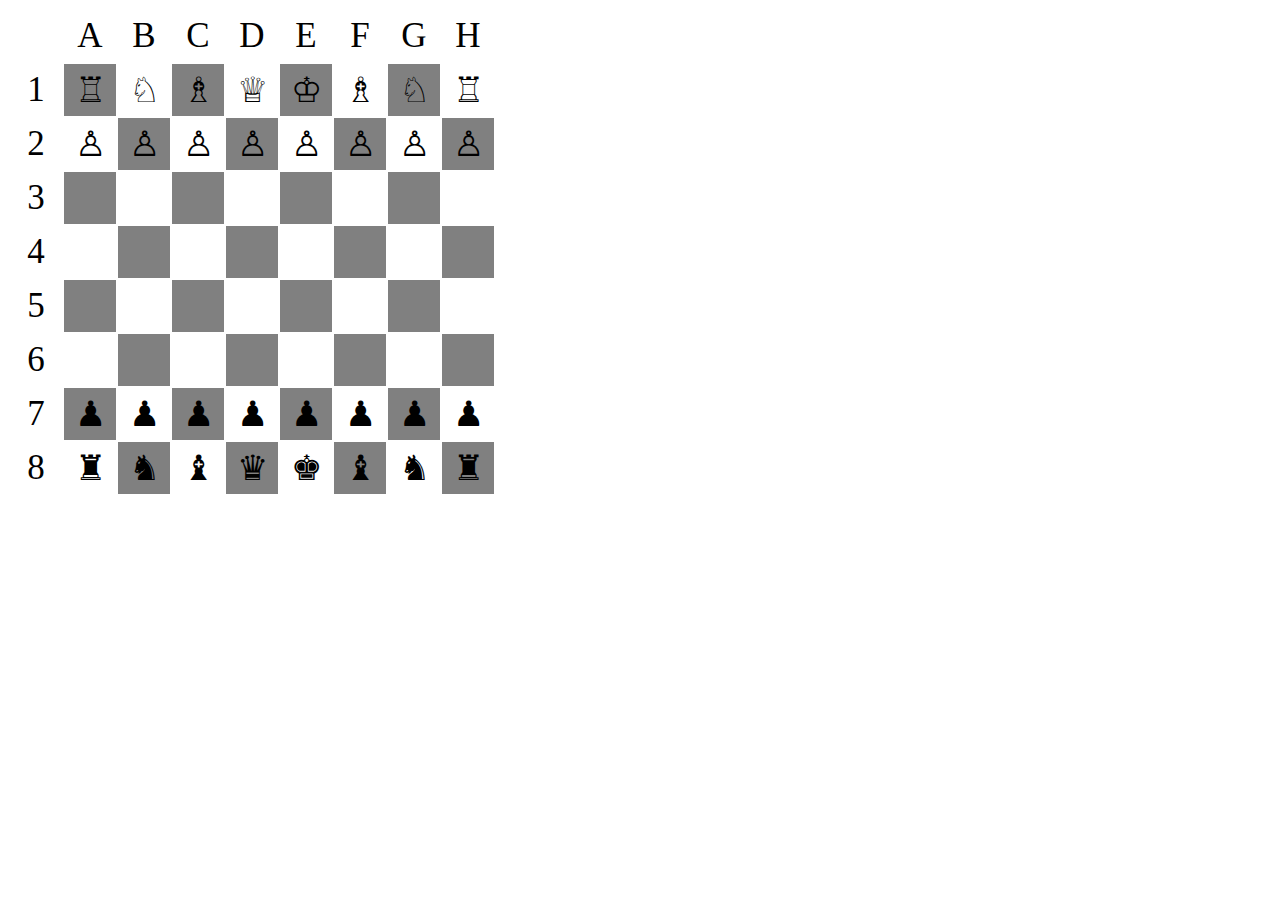
<file: 5 lesson/index.html>
<!DOCTYPE html>
<html lang="ru">

<head>

  <meta charset="UTF-8">
  <title>Введение в DOM</title>
  <style>
    td {
      height: 50px;
      width: 50px;
      text-align: center;
      font-size: 35px;
    };
    table {
      border: collapse;
    }
  </style>

  <script defer src="1.js"></script>

</head>

<body>
</body>

</html>
</file>
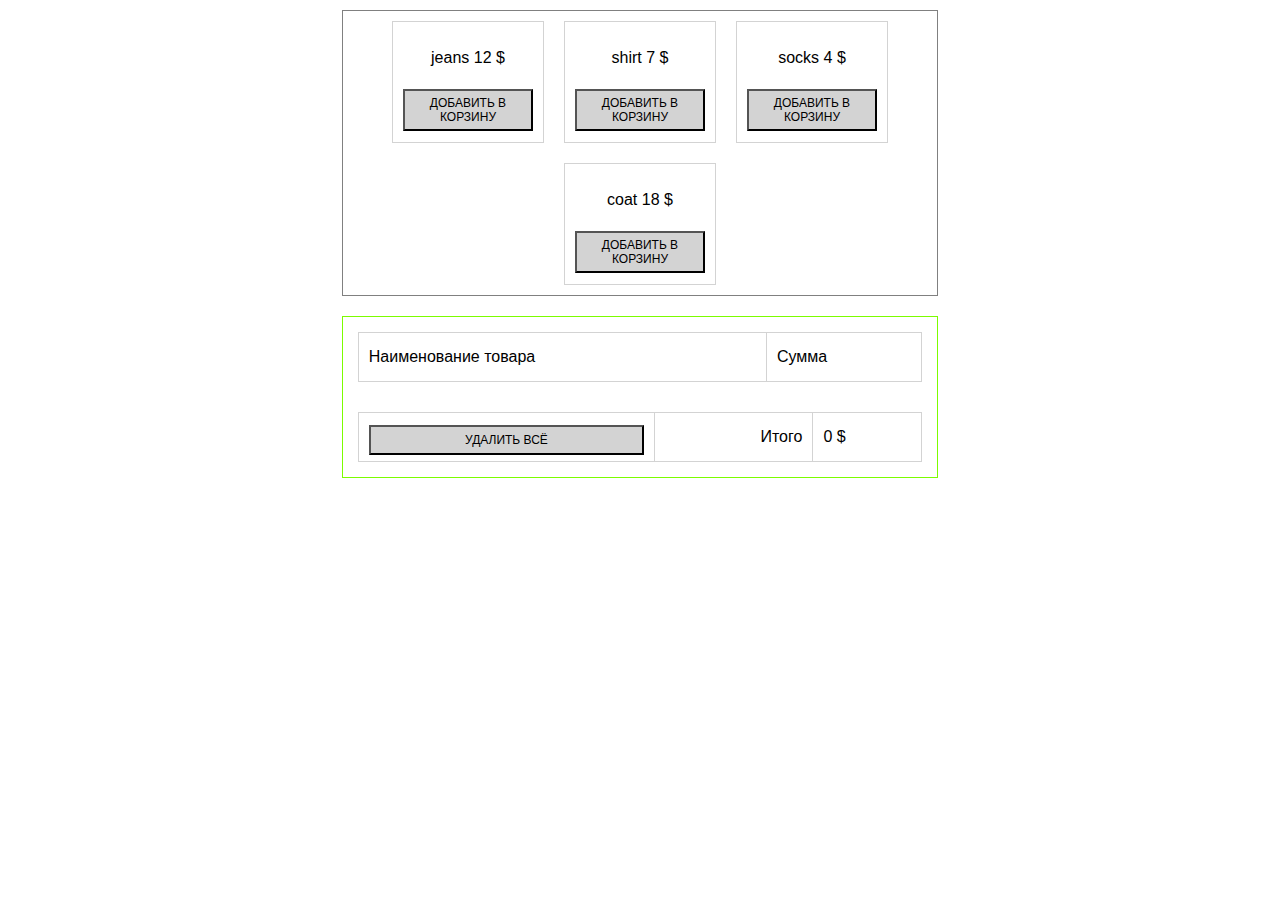
<file: 6 lesson/index.html>
<!DOCTYPE html>

<html lang="ru">

<head>
  <meta charset="UTF-8">
  <title>Корзина</title>
  <link rel="stylesheet" href="style.css">
</head>

<body>

  <section id="catalog"></section>

  <section class="cart">
    <table id="cart-contain">
      <tr>
        <td>Наименование товара</td>
        <td>Сумма</td>
      </tr>
    </table>
    <table id="cart-contain">
      <tr>
        <td><button onclick="removeCart()">Удалить всё</button></td>
        <td id="total-sum">Итого</td>
        <td id="total"></td>
      </tr>
    </table>
  </section>

  <script defer src="script.js"></script>
</body>

</html>
</file>
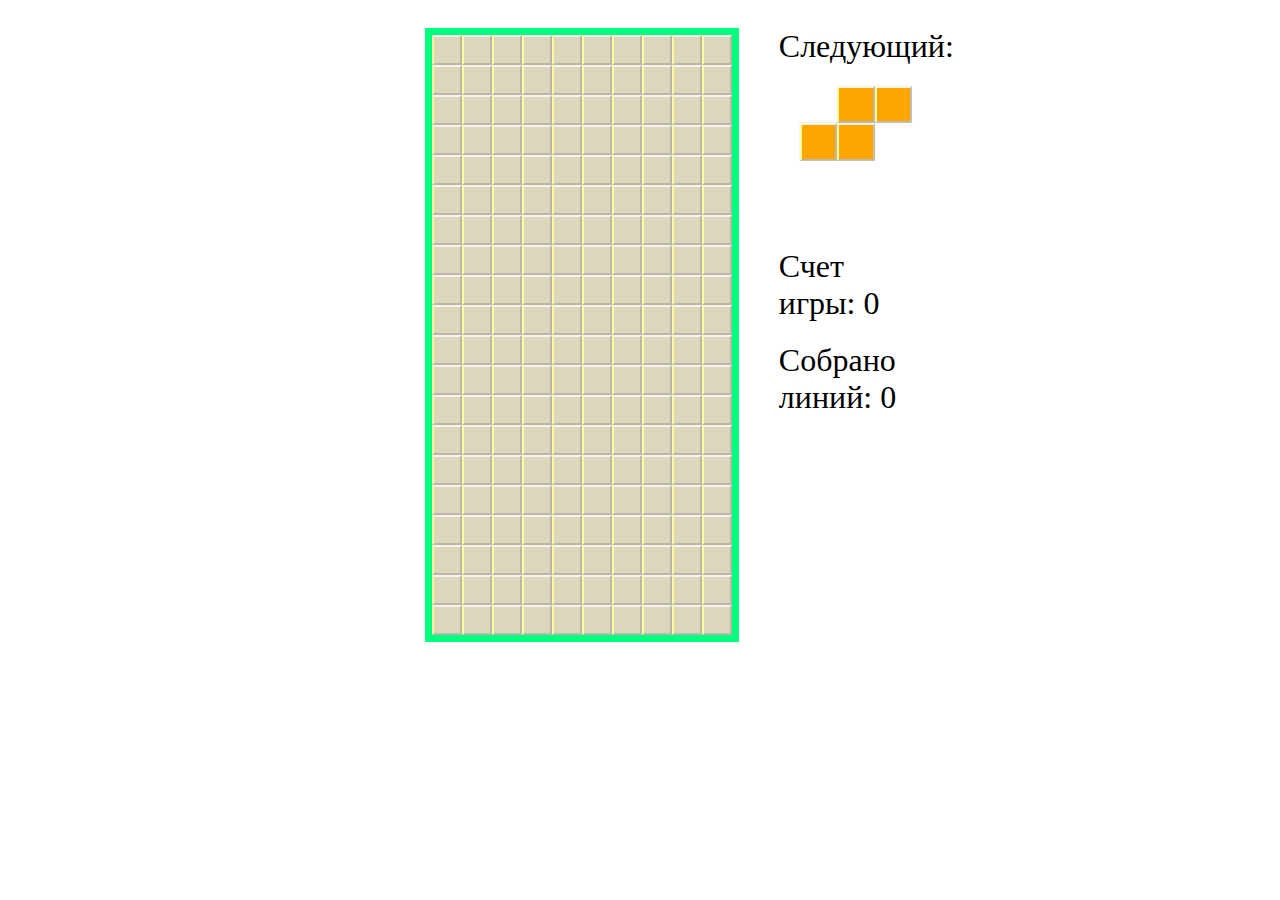
<file: 7 lesson/index.html>
<!DOCTYPE html>
<html lang="ru">
<head>
  <meta charset="UTF-8">
  <meta http-equiv="X-UA-Compatible" content="IE=edge">
  <meta name="viewport" content="width=device-width, initial-scale=1.0">
  <title>Тетрис</title>
  <link rel="stylesheet" href="style.css">
  <script src="script.js"></script>
</head>
<body>
  <div id="container">
    <div id="board"></div>
    <div class="box">
      <div id="next">
      </div>
      <div id="score"></div>
      <div id="lines"></div>
    </div>
  </div>
</body>
</html>
</file>
<file: 6 lesson/style.css>
body {
  font: 1em sans-serif;
}
#catalog {
  border: 1px solid gray;
  width: 47%;
  min-height: 200px;
  margin: 10px auto;
  display: flex;
  justify-content: center;
  flex-wrap: wrap;
}
.product {
  border: 1px solid lightgray;
  width: 130px;
  min-height: 100px;
  padding: 10px;
  margin: 10px;
  text-align: center;
  display: flex;
  flex-direction: column;
  justify-content: space-around;
  align-items: center;
}
.cart {
  border: 1px solid lawngreen;
  width: 47%;
  min-height: 100px;
  margin: 20px auto;
  display: flex;
  flex-direction: column;
}
#cart-contain {
  border: 1px solid darkmagenta;
  margin: 15px auto;
  min-height: 50px;
  width: 95%;
  border-collapse: collapse;
}
td {
  border: 1px solid lightgray;
  text-align: left;
  padding: 5px 10px;
}
#total-sum {
  text-align: right;
}
button {
  width: 100%;
  min-height: 30px;
  margin-top: 5px;
  padding: 5px;
  background-color: lightgray;
  text-transform: uppercase;
  font-size: 0.75em;
}
</file>
<file: 7 lesson/style.css>
#container {
  display: flex;
  justify-content: center;
  width: 50%
  margin: 20px auto;
}

.box {
  width: 10%;
  font-size: 2em;
  margin-left: 40px;
}

img {
  margin: 20px;
}

#next {
  margin-top: 20px;
  height: 200px;
}

#score,
#lines {
  margin-top: 20px;
}

#board {
  height: 30px;
  width: 30px;
  display: flex;
  flex-wrap: wrap;
  background-color: #dcd6bc;
  margin-left: 50px;
  margin-top: 20px;
  border: 7px solid #dcd6bc;
  user-select: none;
}

#board div {
  height: 30px;
  width: 30px;
  font-size: 25px;
  text-align: center;
  vertical-align: center;
  font-family: "Roboto Mono", monospace;
  font-weight: bold;
  cursor: pointer;
  box-sizing: border-box;
  border: 2px solid;
  border-color: #f5f3eb #bab7a9 #bab7a9 #fffd9b;
}

.closed {
  background-color: #dcd6bc;
}

.lFigure {
  background-color: lightseagreen;
}

.jFigure {
  background-color: springgreen;
}

.zFigure {
  background-color: lightcoral;
}

.sFigure {
  background-color: orange;
}

.tFigure {
  background-color: teal;
}

.oFigure {
  background-color: crimson;
}

.iFigure {
  background-color: lime;
}

.pFigure {
  background-color: olivedrab;
}

.cFigure {
  background-color: coral;
}

.qFigure {
  background-color: violet;
}
</file>
